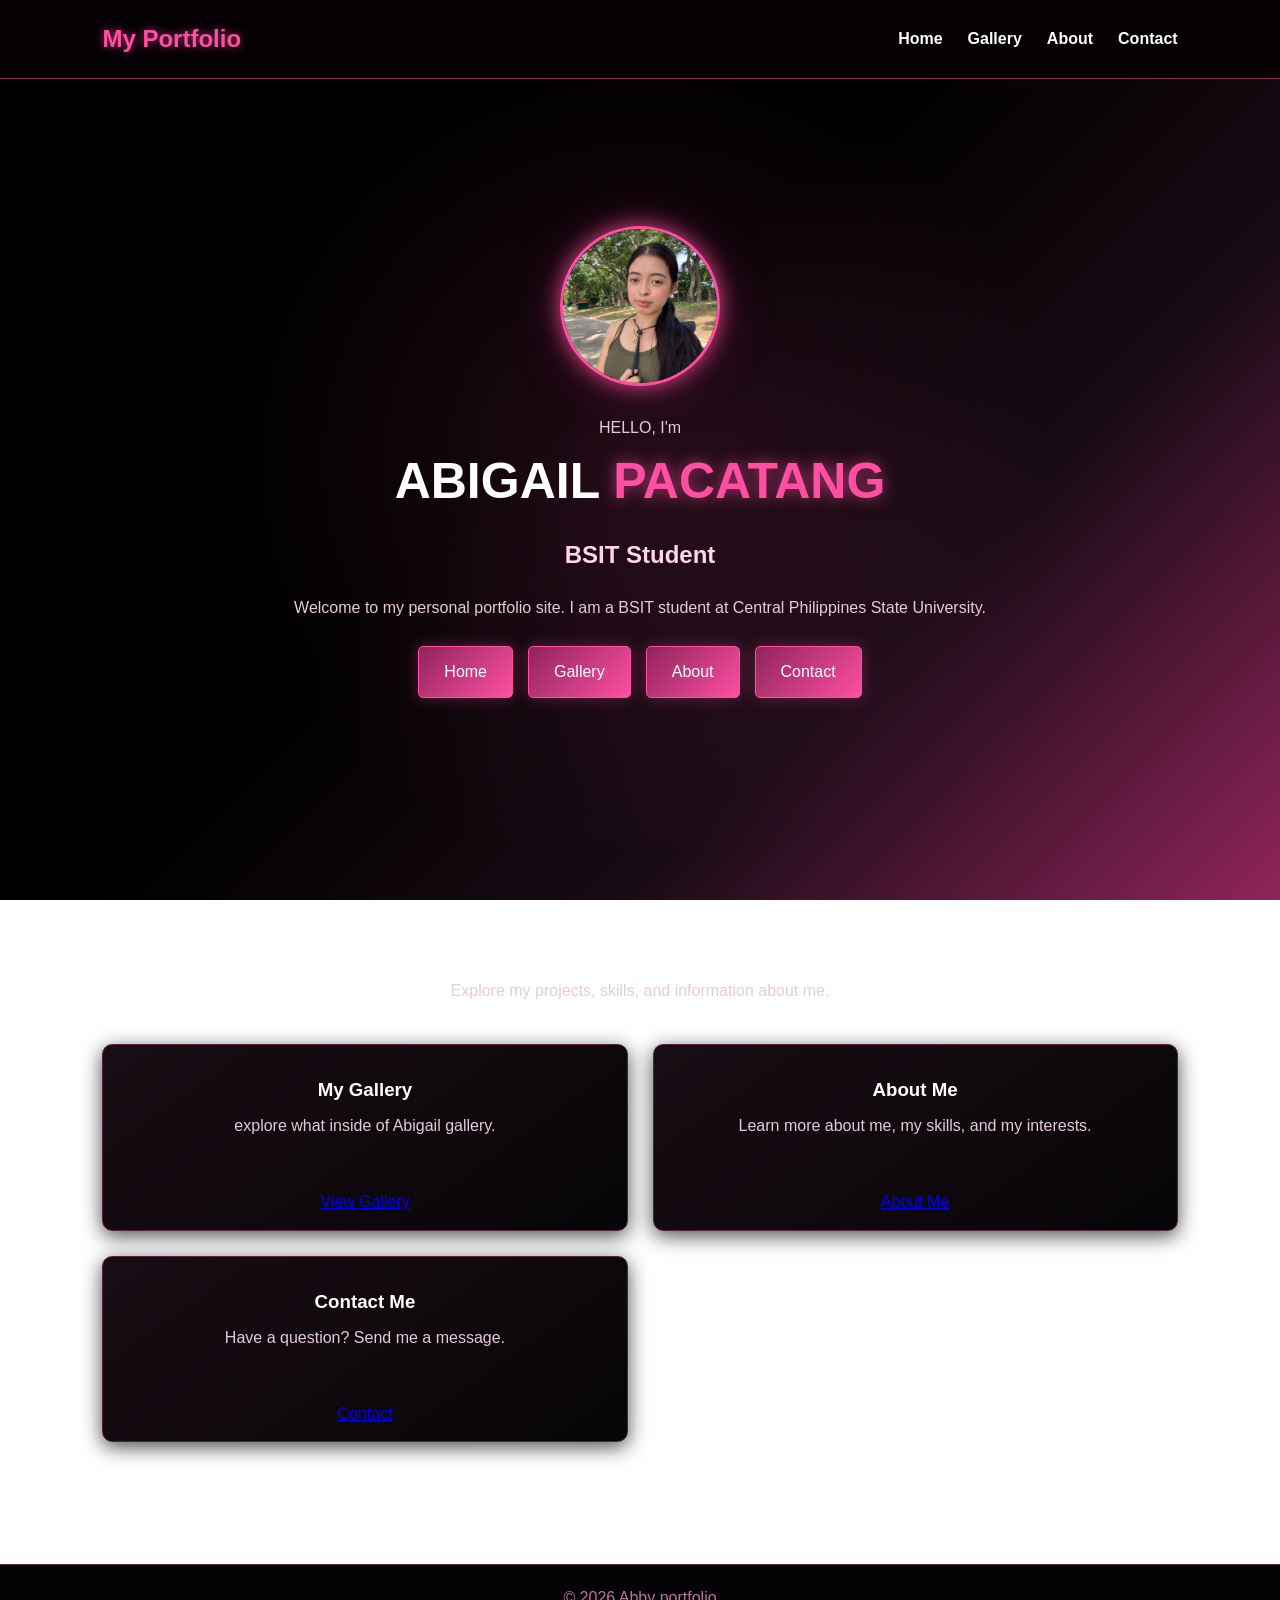
<file: index.html>
<!DOCTYPE html>
<html lang="en">

<head>
  <meta charset="UTF-8">
    <meta name="viewport" content="width=device-width, initial-scale=1.0">
      <title>abby's portfolio site</title>
    <link rel="icon" type="image/jpeg" href="image/icon.jpg">
  <link rel="stylesheet" href="style.css">
</head>

<body>
  <nav>
    <h2>My Portfolio</h2>
      <div class="nav-links">
        <a href="index.html"> Home
          </a>
            <a href="gallery.html"> Gallery
          </a>
        <a href="about.html"> About   
      </a>
    <a href="contact.html"> Contact
  </a>
</div>
</nav>

<section class="home">
  <div class="home-content">
    <img src="image/profile.jpg" alt="Profile Picture" class="home-profile">
      <p class="hello"> HELLO, I'm
        </p>
          <h1> ABIGAIL
        <span> PACATANG
      </span>
    </h1> 
  <h2> BSIT Student
</h2>
    <p> Welcome to  my personal portfolio site. I am a BSIT student at Central Philippines State University.
      </p>

<div class="buttons">
  <a href="index.html"> Home
    </a>  
      <a href="gallery.html"> Gallery
        </a>
      <a href="about.html"> About
    </a>
  <a href="contact.html"> Contact
</a>
  </div>
    </div>
</section>

<section class="page">
 <h1> Welcome to My Portfolio
  </h1>
   <p> Explore my projects, skills, and information about me.
    </p>
     <div class="gallery">
      <div class="card">
       <h3> My Gallery
        </h3>
         <p> explore what inside of Abigail gallery.
        </p>
       <br>
      <a href="gallery.html" class="buttons"> View Gallery
     </a>
    </div>
   <div class="card">
  <h3> About Me
</h3>
 <p> Learn more about me, my skills, and my interests.
  </p>
   <br>
    <a href="about.html" class="buttons"> About Me
     </a>
      </div>
       <div class="card">
        <h3> Contact Me
         </h3>
        <p> Have a question?  Send me a message.
       </p>
      <br>
     <a href="contact.html" class="buttons"> Contact
    </a>
   </div>
  </div>
</section>

<footer>
  <p> © 2026 Abby portfolio
  </p>
</footer>
  <script src="script.js"></script>
</body>
</html>
</file>
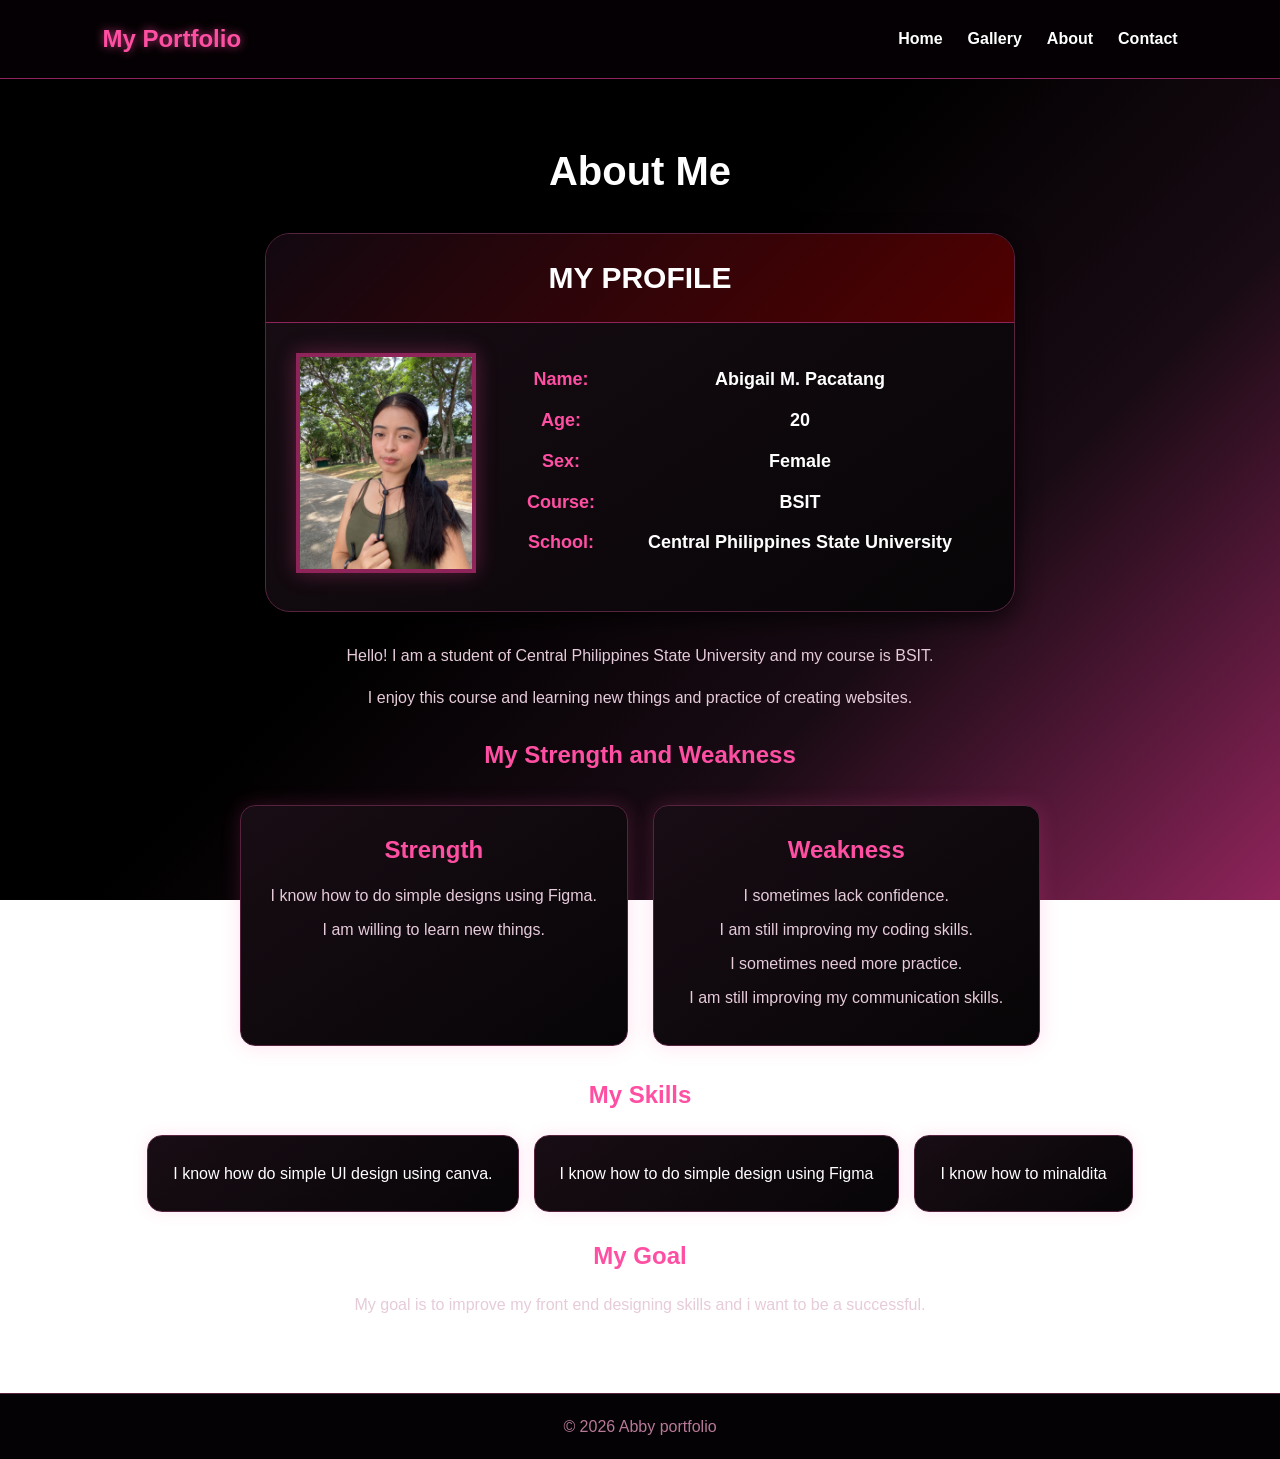
<file: about.html>
<!DOCTYPE html>
<html lang="en">

<head>

    <meta charset="UTF-8">

    <meta name="viewport"
          content="width=device-width, initial-scale=1.0">
       <title>abby's portfolio site</title>
    <link rel="icon" type="image/jpeg" href="image/icon.jpg">
    <link rel="stylesheet" href="style.css">

</head>

<body>

    <nav>
        <h2>My Portfolio</h2>
        <div class="nav-links">
            <a href="index.html">
                Home
            </a>
            <a href="gallery.html">
                Gallery
            </a>
            <a href="about.html">
                About
            </a>
            <a href="contact.html">
                Contact
            </a>
        </div>
    </nav>


    <section class="page about">
        <h1>About Me</h1>



 <div class="profile-card">

    <div class="card-header">
        MY PROFILE
    </div>

    <div class="card-content">

    <div class="photo-box">
       <img src="image/profile.jpg" alt="My Profile">
    </div>

        <div class="profile-details">

            <div class="info-row">
                <span class="label">Name:</span>
                <span class="value">Abigail M. Pacatang</span>
            </div>

            <div class="info-row">
                <span class="label">Age:</span>
                <span class="value">20</span>
            </div>

            <div class="info-row">
                <span class="label">Sex:</span>
                <span class="value">Female</span>
            </div>

            <div class="info-row">
                <span class="label">Course:</span>
                <span class="value">BSIT</span>
            </div>

            <div class="info-row">
                <span class="label">School:</span>
                <span class="value">Central Philippines State University</span>
            </div>

        </div>

    </div>

</div>

    <p>
        Hello! I am a student of Central Philippines State 
        University and my course is BSIT.
    </p>
        
    <p>
        I enjoy this course and learning new things and practice of creating
        websites.
    </p>
        
  <h2>My Strength and Weakness</h2>

<div class="strength-weakness">

    <div>
         
        <h3>Strength</h3>
        <p>I know how to do simple designs using Figma.</p>
        <p>I am willing to learn new things.</p>
    </div>

    <div>

        
        <h3>Weakness</h3>
        <p>I sometimes lack confidence.</p>
        <p>I am still improving my coding skills.</p>
        <p>I sometimes need more practice.</p>
        <p>I am still improving my communication skills.</p>
    </div>

</div>
        <h2>My Skills</h2>


        <div class="skills">

            <div>I know how do simple 
                UI design using canva.</div>

            <div>I know how to do simple design using Figma</div>

            <div>I know how to minaldita</div>

        </div>


        <h2>My Goal</h2>


        <p>
            My goal is to improve my front end designing skills
           and i want to be a successful.
        </p>

    </section>

    <footer>

        <p>
            © <span id="year"></span> Abby  portfolio
        </p>

    </footer>

    <script src="script.js"></script>

</body>
</html>
</file>
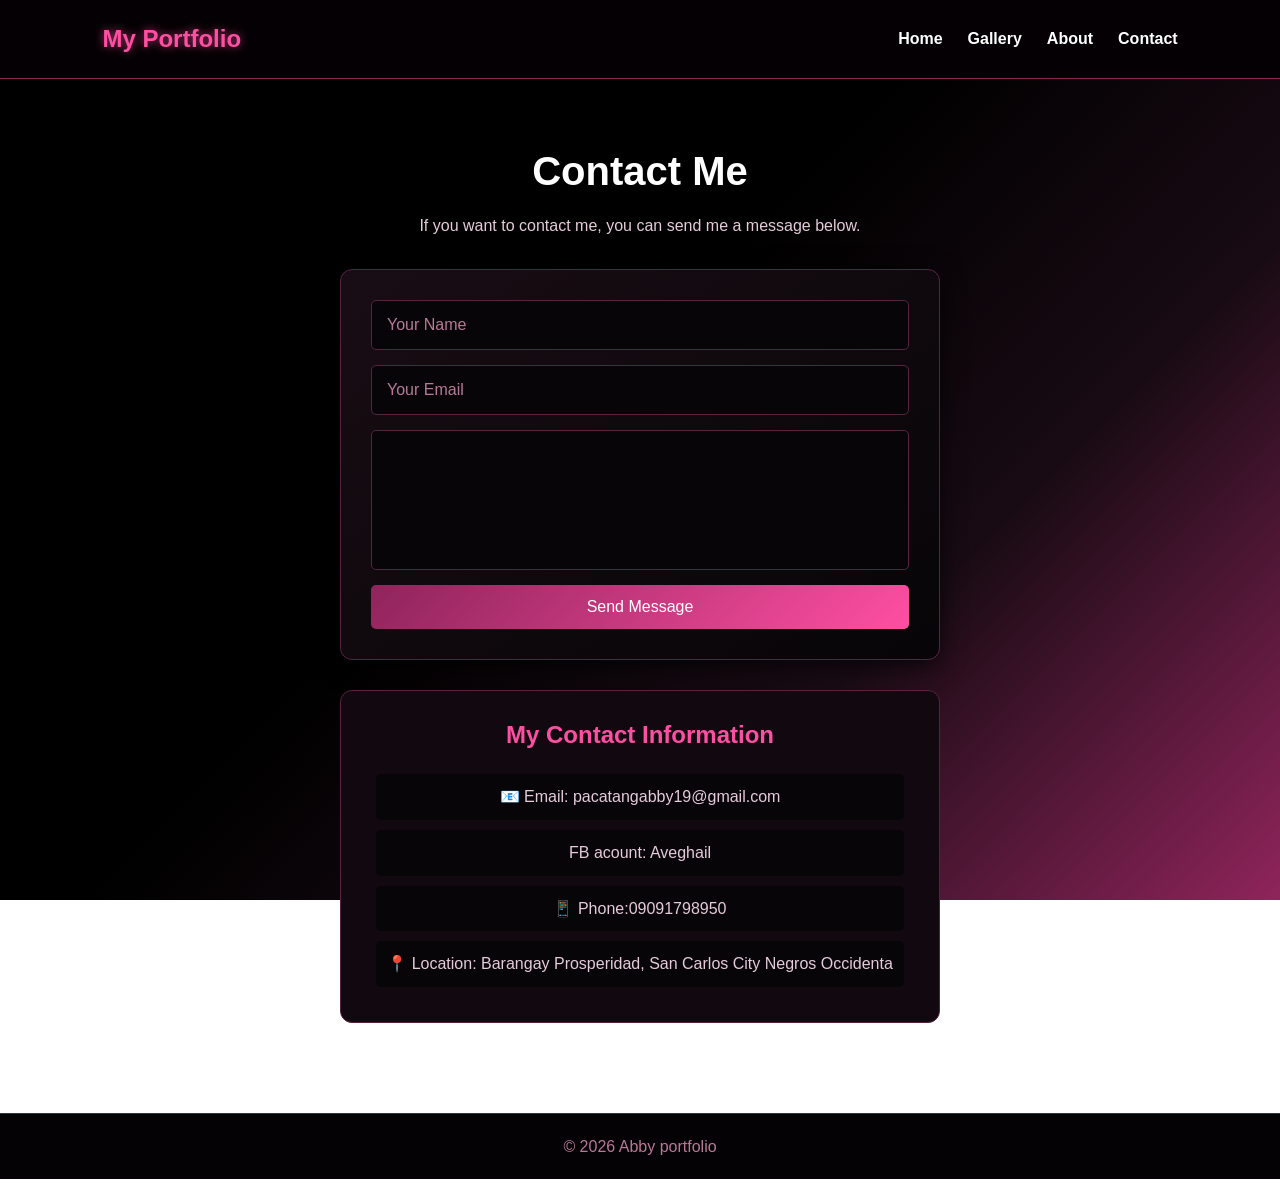
<file: contact.html>
<!DOCTYPE html>
<html lang="en">

<head>
  <meta charset="UTF-8">
    <meta name="viewport" content="width=device-width, initial-scale=1.0">
         <title>abby's portfolio site</title>
    <link rel="icon" type="image/jpeg" href="image/icon.jpg">
  <link rel="stylesheet" href="style.css">
</head>

<body>

<nav>
  <h2>My Portfolio</h2>
    <div class="nav-links">
      <a href="index.html"> Home
        </a>
          <a href="gallery.html"> Gallery
            </a>
          <a href="about.html"> About
        </a>
      <a href="contact.html"> Contact
    </a>
  </div>
</nav>

<section class="page">

<h1>Contact Me</h1>
<p>
    If you want to contact me, you can
    send me a message below.
</p>

<form id="contactForm">
    <input
      type="text"
      id="name"
      placeholder="Your Name"
      required
      >


    <input
      type="email"
      id="email"
      placeholder="Your Email"
      required
      >

    <textarea
      id="message"
      placeholder="Your Message"
      rows="6"
      required>
      </textarea>

    <button type="submit">
        Send Message
    </button>

</form>

<div class="contact-info">
  <h2>My Contact Information</h2>
    <p> 📧 Email: pacatangabby19@gmail.com</p>
      <p>FB acount: Aveghail</p>
    <p>📱 Phone:09091798950</p>
<p>
   📍 Location: 
    Barangay Prosperidad, San Carlos City Negros Occidenta
</div>
</section>


<footer>
       <p>
          © <span id="year"></span>  Abby portfolio
       </p>
</footer>

<script src="script.js"></script>

</body>
</html>
</file>
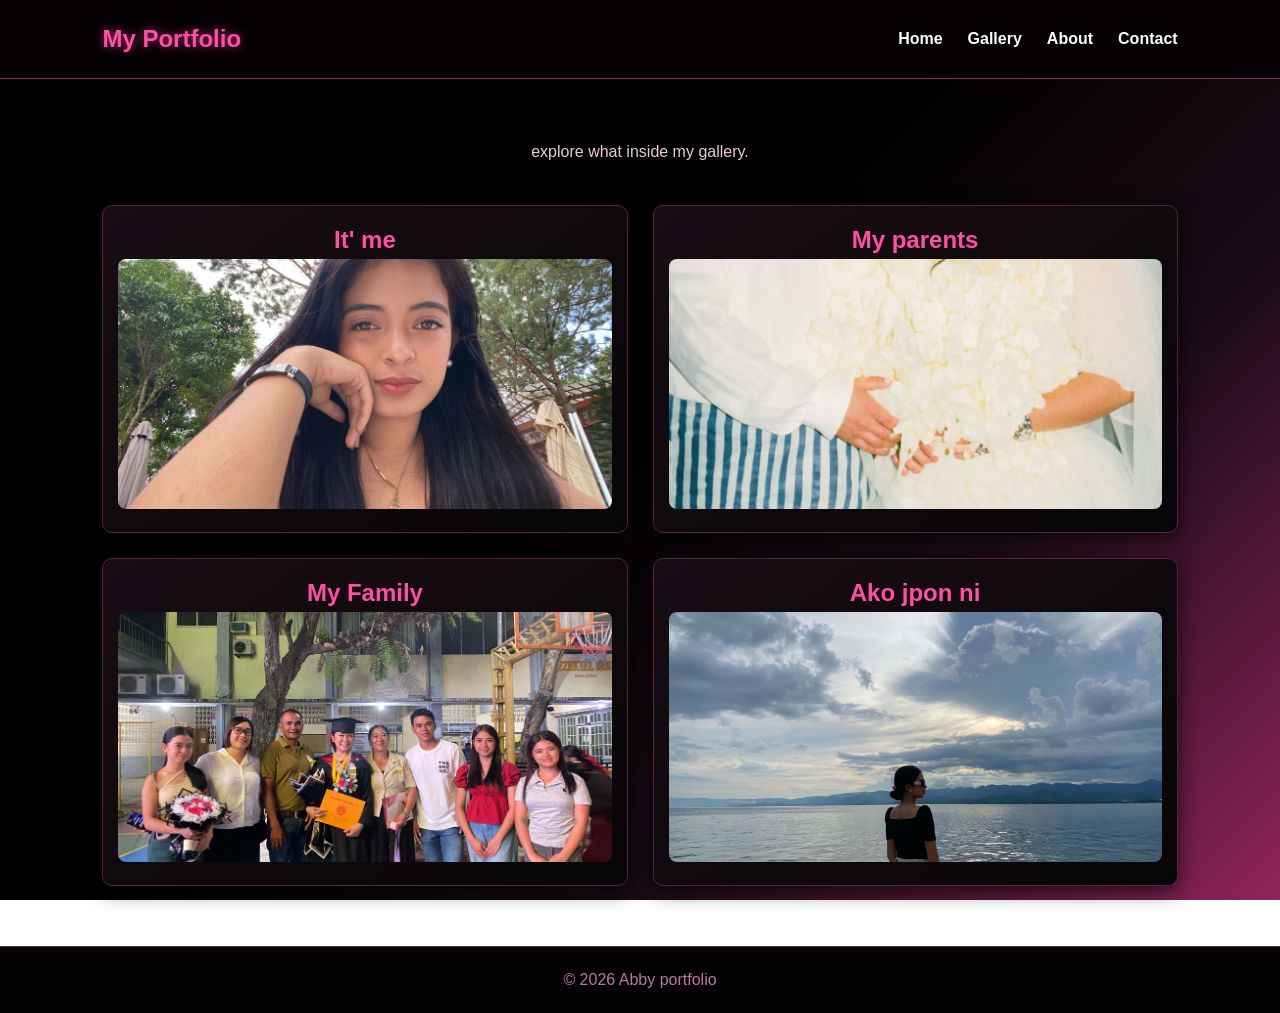
<file: gallery.html>
<!DOCTYPE html>
<html lang="en">

<head>
  <meta charset="UTF-8">
    <meta name="viewport" content="width=device-width, initial-scale=1.0">
       <title>abby's portfolio site</title>
    <link rel="icon" type="image/jpeg" href="image/icon.jpg">
  <link rel="stylesheet" href="style.css">
</head>

<body>

<nav>
  <h2>My Portfolio
    </h2>
      <div class="nav-links">
        <a href="index.html"> Home
          </a>
            <a href="gallery.html"> Gallery
            </a>
          <a href="about.html"> About
        </a>
      <a href="contact.html"> Contact
    </a>
  </div>
</nav>

<section class="page">

<p> explore what inside my gallery.
  </p>

<div class="gallery">

<div class="card">
  <h2> It' me 
    </h2>
  <img src="image/pic3.png" alt="My Profile" onclick="openImage(this)">
</div>

<div class="card">
  <h2>My parents</h2>
    <img src="image/pic2.png" alt="Activity 2" onclick="openImage(this)">
      

</div>

<div class="card">
  <h2>My Family</h2>
    <img src="image/pic1.png" alt="Activity 2" onclick="openImage(this)">
    
</div>

<div class="card">
  <h2>Ako jpon ni</h2>
    <img src="image/pic4.png" alt="My Friends" onclick="openImage(this)">

</section>

<div id="imageModal" class="modal">
  <span class="close" onclick="closeImage()"> &times;
    </span>
  <img id="modalImage" class="modal-content" alt="Large Image">
</div>



</div>


<footer>
  <p>
    © <span id="year"></span> Abby portfolio
  </p>
</footer>

<script src="script.js"></script>
</body>
</html>
</file>
<file: style.css>
* {
    margin: 0;
    padding: 0;
    box-sizing: border-box;
}



body {
    font-family: Arial, sans-serif;

    background:
        linear-gradient(
            135deg,
            #000000 0%,
            #000000 45%,
            #190b14 70%,
            #8f245b 100%
        );

    background-attachment: fixed;

    color: #ffffff;

    line-height: 1.6;
}



nav {
    background: rgba(5, 0, 4, 0.92);

    color: #ffffff;

    padding: 20px 8%;

    display: flex;
    justify-content: space-between;
    align-items: center;

    border-bottom: 1px solid #8f245b;

    backdrop-filter: blur(10px);
}

nav h2 {
    color: #ff4fa3;

    text-shadow:
        0 0 10px rgba(255, 79, 163, 0.7);
}

.nav-links {
    display: flex;

    gap: 25px;
}

.nav-links a {
    color: #ffffff;

    text-decoration: none;

    font-weight: bold;

    transition: 0.3s;
}

.nav-links a:hover {
    color: #ff4fa3;

    text-shadow:
        0 0 10px rgba(255, 79, 163, 0.7);
}



#themeButton {
    border: 1px solid #ff4fa3;

    background: transparent;

    color: #ffffff;

    font-size: 20px;

    cursor: pointer;

    width: 38px;
    height: 38px;

    border-radius: 50%;

    transition: 0.3s;
}

#themeButton:hover {
    background: #e83e91;

    box-shadow:
        0 0 20px rgba(255, 79, 163, 0.7);
}


.home {
    min-height: 85vh;

    display: flex;

    justify-content: center;

    align-items: center;

    text-align: center;

    padding: 30px;

    background:
        radial-gradient(
            circle at center,
            rgba(255, 79, 163, 0.13),
            transparent 55%
        );
}

.home-content {
    max-width: 700px;
}

.home-profile {
    width: 160px;

    height: 160px;

    border-radius: 50%;

    object-fit: cover;

    margin-bottom: 20px;

    border: 3px solid #ff4fa3;

    box-shadow:
        0 0 20px rgba(255, 79, 163, 0.8),
        0 0 50px rgba(180, 40, 110, 0.4);
}

.home h1 {
    font-size: 50px;

    margin-bottom: 15px;

    color: #ffffff;
}

.home h1 span {
    color: #ff4fa3;

    text-shadow:
        0 0 15px rgba(255, 79, 163, 0.7);
}

.home h2 {
    margin-bottom: 20px;

    color: #ffd6e9;
}

.home p {
    line-height: 1.7;

    color: #e6cbd9;
}


.buttons {
    display: flex;

    justify-content: center;

    gap: 15px;

    margin-top: 25px;
}

.buttons button,
.buttons a {
    padding: 12px 25px;

    border: 1px solid #ff4fa3;

    border-radius: 5px;

    background:
        linear-gradient(
            135deg,
            #8f245b,
            #ff4fa3
        );

    color: #ffffff;

    text-decoration: none;

    cursor: pointer;

    font-size: 16px;

    transition: 0.3s;

    box-shadow:
        0 0 15px rgba(255, 79, 163, 0.3);
}

.buttons button:hover,
.buttons a:hover {
    background:
        linear-gradient(
            135deg,
            #ff4fa3,
            #ff91c5
        );

    transform: translateY(-3px);

    box-shadow:
        0 0 25px rgba(255, 79, 163, 0.6);
}



.page {
    min-height: 80vh;

    padding: 60px 8%;

    text-align: center;
}

.page h1 {
    font-size: 40px;

    margin-bottom: 10px;

    color: #ffffff;
}

.page > p {
    color: #e6cbd9;
}



.gallery {
    margin-top: 40px;

    display: grid;

    grid-template-columns:
        repeat(2, 1fr);

    gap: 25px;
}

.card {
    background:
        linear-gradient(
            145deg,
            #180d14,
            #070507
        );

    padding: 15px;

    border-radius: 10px;

    border: 1px solid #57233f;

    box-shadow:
        0 5px 20px rgba(0, 0, 0, 0.7);

    transition: 0.3s;
}

.card:hover {
    transform: translateY(-5px);

    border-color: #ff4fa3;

    box-shadow:
        0 0 25px rgba(255, 79, 163, 0.3);
}

.card img {
    width: 100%;

    height: 250px;

    object-fit: cover;

    border-radius: 8px;

    cursor: pointer;

    transition: 0.3s;
}

.card:hover img {
    transform: scale(1.02);
}


.card-images {
    display: grid;

    grid-template-columns:
        repeat(2, 1fr);

    gap: 10px;

    margin-top: 15px;
}

.card-images img {
    width: 100%;

    height: 180px;

    object-fit: cover;

    border-radius: 8px;

    cursor: pointer;

    transition: 0.3s;
}

.card-images img:hover {
    transform: scale(1.05);

    box-shadow:
        0 0 20px rgba(255, 79, 163, 0.7);
}



.card h3 {
    margin-top: 15px;

    margin-bottom: 8px;

    color: #ffffff;
}

.card h2 {
    color: #ff4fa3;
}

.card p {
    color: #e6cbd9;
}



.modal {
    display: none;

    position: fixed;

    z-index: 1000;

    left: 0;

    top: 0;

    width: 100%;

    height: 100%;

    background:
        rgba(0, 0, 0, 0.96);

    justify-content: center;

    align-items: center;
}

.modal-content {
    max-width: 80%;

    max-height: 80%;

    border-radius: 10px;

    border: 2px solid #ff4fa3;

    box-shadow:
        0 0 40px rgba(255, 79, 163, 0.7);
}

.close {
    position: absolute;

    top: 20px;

    right: 35px;

    color: #ffffff;

    font-size: 45px;

    cursor: pointer;

    transition: 0.3s;
}

.close:hover {
    color: #ff4fa3;
}


.about .profile {
    width: 180px;

    height: 180px;

    object-fit: cover;

    border-radius: 50%;

    margin: 30px 0 15px;

    border: 3px solid #ff4fa3;

    box-shadow:
        0 0 20px rgba(255, 79, 163, 0.8),
        0 0 45px rgba(180, 40, 110, 0.4);
}

.about h2 {
    margin: 25px 0 15px;

    color: #ff4fa3;
}

.about p {
    max-width: 600px;

    margin: 15px auto;

    line-height: 1.7;

    color: #e6cbd9;
}

.skills {
    display: flex;

    justify-content: center;

    flex-wrap: wrap;

    gap: 15px;

    margin-top: 20px;
}

.skills div {
    background:
        linear-gradient(
            145deg,
            #180d14,
            #070507
        );

    color: #ffffff;

    padding: 25px;

    border-radius: 15px;

    text-align: center;

    border: 1px solid #57233f;

    box-shadow:
        0 0 15px rgba(255, 79, 163, 0.15);

    transition: 0.3s;
}

.skills div:hover {
    border-color: #ff4fa3;

    transform: translateY(-3px);

    box-shadow:
        0 0 20px rgba(255, 79, 163, 0.35);
}

form {
    max-width: 600px;

    margin: 30px auto;

    display: flex;

    flex-direction: column;

    gap: 15px;

    background:
        linear-gradient(
            145deg,
            #180d14,
            #070507
        );

    padding: 30px;

    border-radius: 12px;

    border: 1px solid #57233f;

    box-shadow:
        0 5px 25px rgba(0, 0, 0, 0.7);
}

form input,
form textarea {
    width: 100%;

    padding: 15px;

    background: #080508;

    color: #ffffff;

    border: 1px solid #57233f;

    border-radius: 5px;

    font-size: 16px;

    outline: none;

    transition: 0.3s;
}

form input::placeholder,
form textarea::placeholder {
    color: #b87998;
}

form input:focus,
form textarea:focus {
    border-color: #ff4fa3;

    box-shadow:
        0 0 15px rgba(255, 79, 163, 0.3);
}

form textarea {
    resize: none;
}

form button {
    padding: 13px;

    background:
        linear-gradient(
            135deg,
            #8f245b,
            #ff4fa3
        );

    color: #ffffff;

    border: none;

    border-radius: 5px;

    font-size: 16px;

    cursor: pointer;

    transition: 0.3s;
}

form button:hover {
    background:
        linear-gradient(
            135deg,
            #ff4fa3,
            #ff91c5
        );

    box-shadow:
        0 0 25px rgba(255, 79, 163, 0.6);

    transform: translateY(-2px);
}


.contact-info {
    max-width: 600px;

    margin: 30px auto;

    padding: 25px;

    background: #120810;

    border: 1px solid #57233f;

    border-radius: 12px;
}

.contact-info h2 {
    color: #ff4fa3;

    margin-bottom: 20px;
}

.contact-info p {
    margin: 10px;

    padding: 10px;

    background: #080508;

    border-radius: 5px;

    color: #e6cbd9;
}

.contact-info a {
    color: #ff4fa3;

    text-decoration: none;

    transition: 0.3s;
}

.contact-info a:hover {
    color: #ff91c5;

    text-shadow:
        0 0 10px rgba(255, 79, 163, 0.7);
}


footer {
    background: #040204;

    color: #b87998;

    text-align: center;

    padding: 20px;

    border-top: 1px solid #57233f;
}


.strength-weakness {
    display: grid;

    grid-template-columns:
        repeat(2, 1fr);

    gap: 25px;

    max-width: 800px;

    margin: 30px auto;
}

.strength-weakness > div {
    background:
        linear-gradient(
            145deg,
            #180d14,
            #070507
        );

    color: #ffffff;

    padding: 25px;

    border-radius: 15px;

    text-align: center;

    border: 1px solid #57233f;

    box-shadow:
        0 0 20px rgba(255, 79, 163, 0.18);

    transition: 0.3s;
}

.strength-weakness > div:hover {
    border-color: #ff4fa3;

    box-shadow:
        0 0 25px rgba(255, 79, 163, 0.35);

    transform: translateY(-3px);
}

.strength-weakness h3 {
    color: #ff4fa3;

    font-size: 24px;

    margin-bottom: 15px;
}

.strength-weakness p {
    margin: 10px 0;

    line-height: 1.5;

    color: #e6cbd9;
}



.profile-card {
    width: 750px;

    max-width: 90%;

    margin: 30px auto;

    background:
        linear-gradient(
            145deg,
            #180d14,
            #070507
        );

    border-radius: 25px;

    overflow: hidden;

    border: 1px solid #57233f;

    box-shadow:
        0 8px 25px rgba(0, 0, 0, 0.7);

    transition: 0.3s;
}

.profile-card:hover {
    border-color: #ff4fa3;

    box-shadow:
        0 0 30px rgba(255, 79, 163, 0.25);
}


.card-header {
    background:
        linear-gradient(
            135deg,
            #120810,
            #500000
        );

    color: #ffffff;

    text-align: center;

    font-size: 30px;

    font-weight: bold;

    padding: 20px;

    border-bottom: 1px solid #8f245b;
}


   

.card-content {
    display: flex;

    align-items: center;

    gap: 30px;

    padding: 30px;
}



.photo-box img {
    width: 180px;

    height: 220px;

    object-fit: cover;

    border: 4px solid #8f245b;

    box-shadow:
        0 0 20px rgba(255, 79, 163, 0.3);
}



.profile-details {
    flex: 1;
}



.info-row {
    display: grid;

    grid-template-columns:
        110px 1fr;

    margin-bottom: 12px;

    font-size: 18px;
}



.label {
    font-weight: bold;

    color: #ff4fa3;
}



.value {
    font-weight: bold;

    color: #ffffff;
}



::-webkit-scrollbar {
    width: 10px;
}

::-webkit-scrollbar-track {
    background: #080508;
}

::-webkit-scrollbar-thumb {
    background: #8f245b;

    border-radius: 10px;
}

::-webkit-scrollbar-thumb:hover {
    background: #ff4fa3;
}


::selection {
    background: #ff4fa3;

    color: #ffffff;
}


@media (max-width: 600px) {

    nav {
        flex-direction: column;

        gap: 15px;
    }

    .nav-links {
        gap: 12px;

        flex-wrap: wrap;

        justify-content: center;
    }

    .home h1 {
        font-size: 35px;
    }

    .home h2 {
        font-size: 22px;
    }

    .gallery {
        grid-template-columns: 1fr;
    }

    .card-images {
        grid-template-columns: 1fr;
    }

    .card-images img {
        height: 220px;
    }

    .buttons {
        flex-direction: column;
    }

    .buttons button,
    .buttons a {
        width: 100%;
    }

    .home-profile {
        width: 140px;

        height: 140px;
    }

    .strength-weakness {
        grid-template-columns: 1fr;
    }

    .card-content {
        flex-direction: column;
    }

    .profile-details {
        width: 100%;
    }

    .info-row {
        grid-template-columns:
            90px 1fr;

        font-size: 16px;
    }

    .page {
        padding: 40px 5%;
    }

    .page h1 {
        font-size: 32px;
    }
}
</file>
